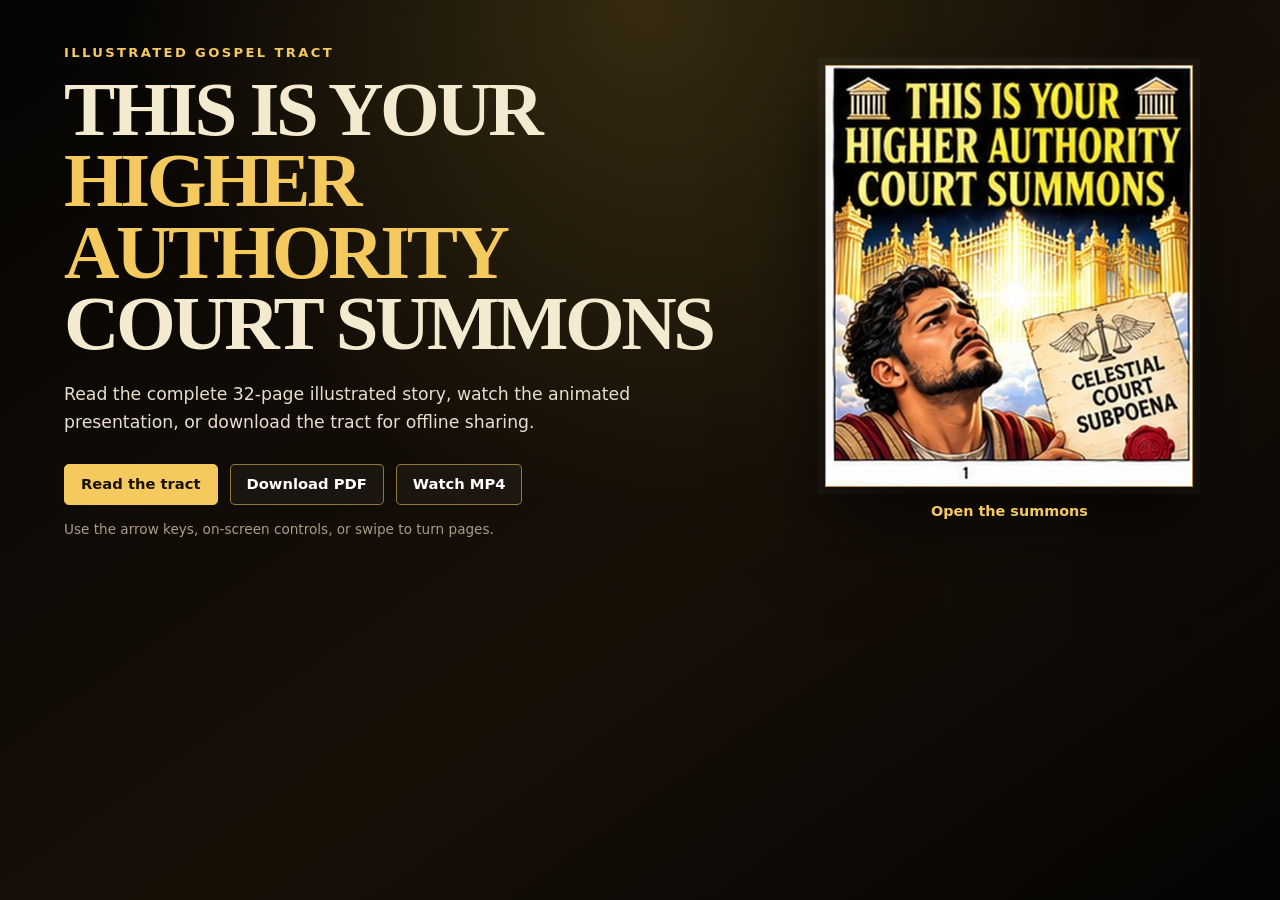
<file: index.html>
<!doctype html>
<html lang="en">
<head>
  <meta charset="utf-8">
  <meta name="viewport" content="width=device-width,initial-scale=1,viewport-fit=cover">
  <meta name="theme-color" content="#090704">
  <meta name="description" content="This Is Your Higher Authority Court Summons — a 32-page illustrated gospel tract.">
  <title>This Is Your Higher Authority Court Summons</title>
  <link rel="stylesheet" href="styles.css">
</head>
<body class="landing">
  <main class="hero">
    <section class="hero-copy">
      <p class="eyebrow">Illustrated Gospel Tract</p>
      <h1>This Is Your<br><span>Higher Authority</span><br>Court Summons</h1>
      <p class="intro">Read the complete 32-page illustrated story, watch the animated presentation, or download the tract for offline sharing.</p>
      <nav class="actions" aria-label="Tract formats">
        <a class="button primary" href="reader.html">Read the tract</a>
        <a class="button" href="tract.pdf" download>Download PDF</a>
        <a class="button" href="animated-preview.mp4">Watch MP4</a>
      </nav>
      <p class="note">Use the arrow keys, on-screen controls, or swipe to turn pages.</p>
    </section>
    <a class="cover-card" href="reader.html" aria-label="Open the illustrated tract">
      <img src="cover.jpg" alt="Cover of This Is Your Higher Authority Court Summons">
      <span>Open the summons</span>
    </a>
  </main>
</body>
</html>
</file>
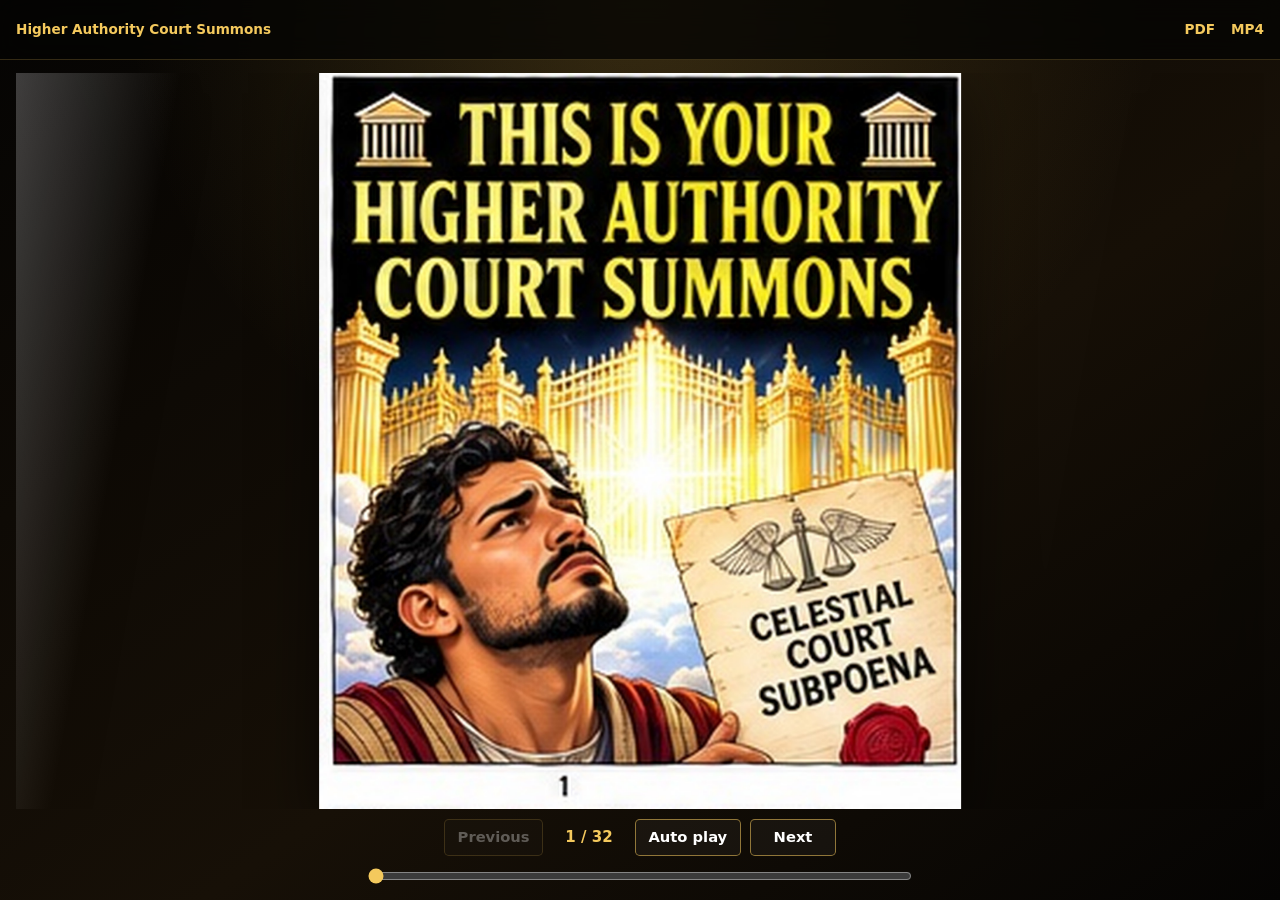
<file: reader.html>
<!doctype html>
<html lang="en">
<head>
  <meta charset="utf-8">
  <meta name="viewport" content="width=device-width,initial-scale=1,viewport-fit=cover">
  <meta name="theme-color" content="#090704">
  <title>Read — Higher Authority Court Summons</title>
  <link rel="stylesheet" href="styles.css">
</head>
<body class="reader-page">
  <header class="reader-header">
    <a class="home-link" href="index.html" aria-label="Return to home">Higher Authority Court Summons</a>
    <div class="download-links">
      <a href="tract.pdf" download>PDF</a>
      <a href="animated-preview.mp4">MP4</a>
    </div>
  </header>

  <main class="reader-shell">
    <section class="book-stage" aria-label="32-page illustrated gospel tract">
      <button class="page-zone previous-zone" id="previousZone" aria-label="Previous page"></button>
      <div class="book" id="book" aria-live="polite">
        <img id="pageImage" class="page-image" src="pages/page_01.jpg" alt="Illustrated tract page 1 of 32">
        <div class="page-shine" aria-hidden="true"></div>
      </div>
      <button class="page-zone next-zone" id="nextZone" aria-label="Next page"></button>
    </section>

    <section class="reader-controls" aria-label="Reader controls">
      <button id="previousButton" type="button" aria-label="Previous page">Previous</button>
      <div class="page-status"><span id="currentPage">1</span> <span aria-hidden="true">/</span> <span class="sr-only">of</span> 32</div>
      <button id="playButton" type="button" aria-pressed="false">Auto play</button>
      <button id="nextButton" type="button" aria-label="Next page">Next</button>
    </section>
    <input id="pageSlider" class="page-slider" type="range" min="1" max="32" value="1" aria-label="Choose page">
  </main>

  <script src="app.js"></script>
</body>
</html>
</file>
<file: styles.css>
:root {
  color-scheme: dark;
  --ink: #0a0805;
  --ink-soft: #18130c;
  --gold: #f4c95d;
  --gold-deep: #b88020;
  --paper: #fffdf6;
  --cream: #f4ead0;
}

* { box-sizing: border-box; }

html, body { min-height: 100%; }

body {
  margin: 0;
  font-family: Georgia, "Times New Roman", serif;
  background:
    radial-gradient(circle at 50% 0%, rgba(232, 185, 70, .19), transparent 32rem),
    linear-gradient(145deg, #050403, #171007 58%, #050403);
  color: var(--cream);
}

a { color: inherit; }

.landing {
  display: grid;
  place-items: center;
  padding: max(2rem, env(safe-area-inset-top)) max(1.25rem, env(safe-area-inset-right)) max(2rem, env(safe-area-inset-bottom)) max(1.25rem, env(safe-area-inset-left));
}

.hero {
  width: min(72rem, 100%);
  display: grid;
  grid-template-columns: minmax(0, 1.1fr) minmax(16rem, .7fr);
  gap: clamp(2rem, 7vw, 6rem);
  align-items: center;
}

.eyebrow {
  color: var(--gold);
  font: 700 .82rem/1.2 system-ui, sans-serif;
  letter-spacing: .18em;
  text-transform: uppercase;
}

h1 {
  margin: .7rem 0 1.25rem;
  font-size: clamp(2.35rem, 6vw, 5.2rem);
  line-height: .93;
  letter-spacing: -.045em;
  text-transform: uppercase;
}

h1 span { color: var(--gold); }

.intro {
  max-width: 42rem;
  font: 1.08rem/1.65 system-ui, sans-serif;
  color: #e7dfcd;
}

.actions {
  display: flex;
  flex-wrap: wrap;
  gap: .75rem;
  margin-top: 1.7rem;
}

.button,
.reader-controls button {
  border: 1px solid rgba(244, 201, 93, .55);
  border-radius: .3rem;
  background: rgba(255,255,255,.04);
  color: #fff;
  padding: .78rem 1rem;
  font: 700 .92rem/1 system-ui, sans-serif;
  text-decoration: none;
  cursor: pointer;
  transition: transform .18s ease, background .18s ease, color .18s ease;
}

.button:hover,
.reader-controls button:hover { transform: translateY(-2px); background: rgba(244,201,93,.14); }
.button.primary { background: var(--gold); color: #1b1205; border-color: var(--gold); }

.note { color: #a99d87; font: .85rem/1.5 system-ui, sans-serif; }

.cover-card {
  justify-self: center;
  width: min(100%, 23rem);
  color: var(--gold);
  font: 700 .9rem/1.2 system-ui, sans-serif;
  text-align: center;
  text-decoration: none;
  perspective: 1000px;
}

.cover-card img {
  display: block;
  width: 100%;
  border: 1px solid rgba(244,201,93,.7);
  box-shadow: 0 2rem 5rem rgba(0,0,0,.65), 0 0 0 .45rem rgba(255,255,255,.04);
  margin-bottom: 1rem;
  transition: transform .35s ease;
}

.cover-card:hover img { transform: rotateY(-4deg) translateY(-5px); }

.reader-page { min-height: 100dvh; overflow: hidden; }

.reader-header {
  height: 3.75rem;
  display: flex;
  align-items: center;
  justify-content: space-between;
  padding: .7rem max(1rem, env(safe-area-inset-right)) .7rem max(1rem, env(safe-area-inset-left));
  border-bottom: 1px solid rgba(244,201,93,.2);
  background: rgba(5,4,3,.78);
  backdrop-filter: blur(12px);
}

.home-link,
.download-links a {
  color: var(--gold);
  font: 700 .85rem/1.2 system-ui, sans-serif;
  text-decoration: none;
}

.download-links { display: flex; gap: 1rem; }

.reader-shell {
  min-height: calc(100dvh - 3.75rem);
  display: grid;
  grid-template-rows: minmax(0, 1fr) auto auto;
  place-items: center;
  gap: .65rem;
  padding: .8rem 1rem max(.85rem, env(safe-area-inset-bottom));
}

.book-stage {
  position: relative;
  min-height: 0;
  overflow: hidden;
  width: 100%;
  height: 100%;
  display: grid;
  place-items: center;
  perspective: 1800px;
}

.book {
  position: absolute;
  inset: 0;
  width: 100%;
  height: 100%;
  max-width: none;
  transform-style: preserve-3d;
  filter: drop-shadow(0 1.25rem 2rem rgba(0,0,0,.62));
}

.page-image {
  display: block;
  width: 100%;
  height: 100%;
  object-fit: contain;
  background: transparent;
  border: 0;
  backface-visibility: hidden;
  transform-origin: left center;
}

.page-image.turn-next { animation: turnNext .48s cubic-bezier(.55,.02,.35,1); }
.page-image.turn-previous { transform-origin: right center; animation: turnPrevious .48s cubic-bezier(.55,.02,.35,1); }

.page-shine {
  position: absolute;
  inset: 0;
  pointer-events: none;
  background: linear-gradient(100deg, rgba(255,255,255,.23), transparent 12%, transparent 82%, rgba(0,0,0,.08));
  mix-blend-mode: soft-light;
}

@keyframes turnNext {
  0% { transform: rotateY(0); filter: brightness(1); }
  48% { transform: rotateY(-74deg); filter: brightness(.62); }
  49% { opacity: 0; }
  50% { transform: rotateY(70deg); opacity: 0; }
  51% { opacity: 1; }
  100% { transform: rotateY(0); filter: brightness(1); }
}

@keyframes turnPrevious {
  0% { transform: rotateY(0); filter: brightness(1); }
  48% { transform: rotateY(74deg); filter: brightness(.62); }
  49% { opacity: 0; }
  50% { transform: rotateY(-70deg); opacity: 0; }
  51% { opacity: 1; }
  100% { transform: rotateY(0); filter: brightness(1); }
}

.page-zone {
  position: absolute;
  z-index: 5;
  top: 0;
  bottom: 0;
  width: 45%;
  border: 0;
  background: transparent;
  cursor: pointer;
}

.previous-zone { left: 0; }
.next-zone { right: 0; }

.reader-controls {
  display: flex;
  align-items: center;
  justify-content: center;
  gap: .55rem;
}

.reader-controls button { min-width: 5.4rem; padding: .62rem .8rem; }
.reader-controls button:disabled { opacity: .32; cursor: default; transform: none; }

.page-status {
  min-width: 4.6rem;
  text-align: center;
  color: var(--gold);
  font: 700 .94rem/1 system-ui, sans-serif;
}

.page-slider { width: min(34rem, 92vw); accent-color: var(--gold); }
.sr-only { position: absolute; width: 1px; height: 1px; overflow: hidden; clip: rect(0,0,0,0); }

@media (max-width: 720px) {
  .landing { align-content: start; }
  .hero { grid-template-columns: 1fr; text-align: center; }
  .hero-copy { order: 2; }
  .cover-card { order: 1; width: min(15rem, 65vw); }
  .actions { justify-content: center; }
  .intro { margin-inline: auto; }
  .reader-controls button { min-width: auto; padding-inline: .65rem; }
  .home-link { max-width: 62vw; white-space: nowrap; overflow: hidden; text-overflow: ellipsis; }
}

@media (prefers-reduced-motion: reduce) {
  *, *::before, *::after { animation-duration: .01ms !important; transition-duration: .01ms !important; }
}
</file>
